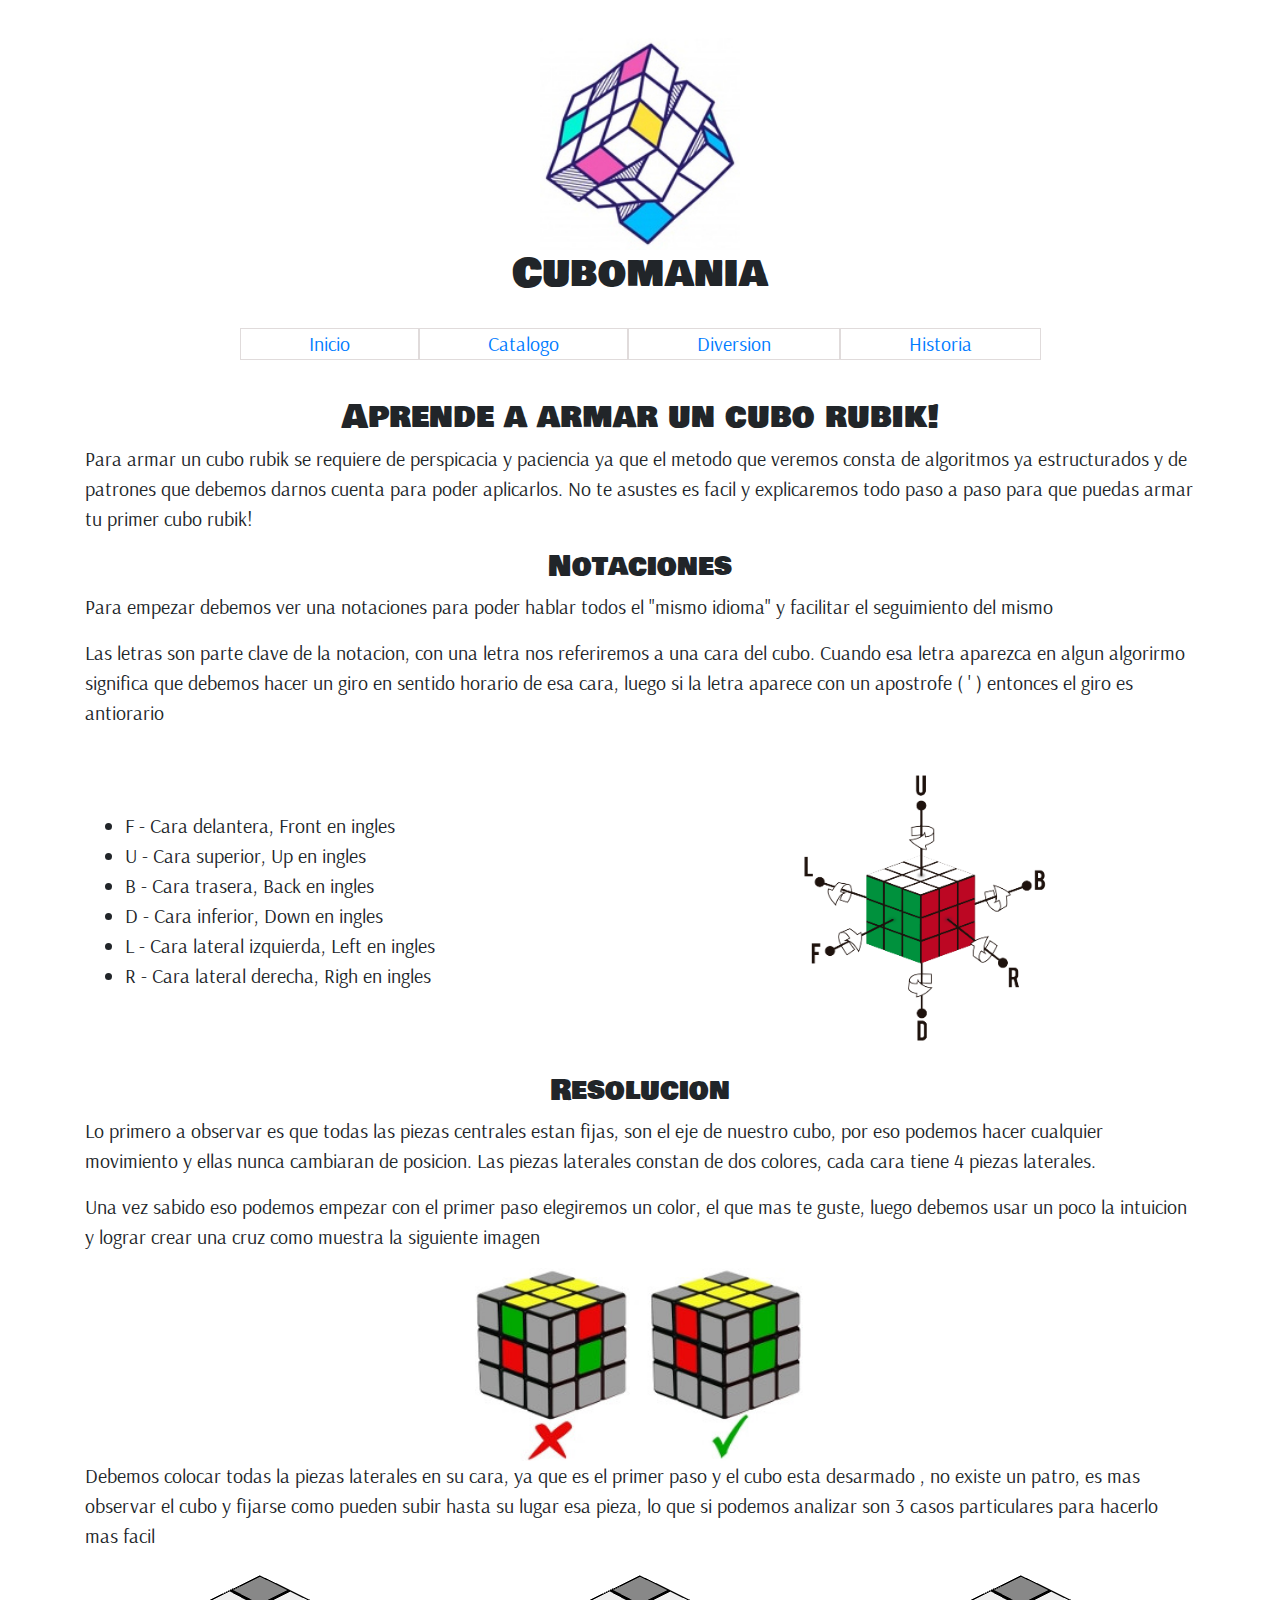
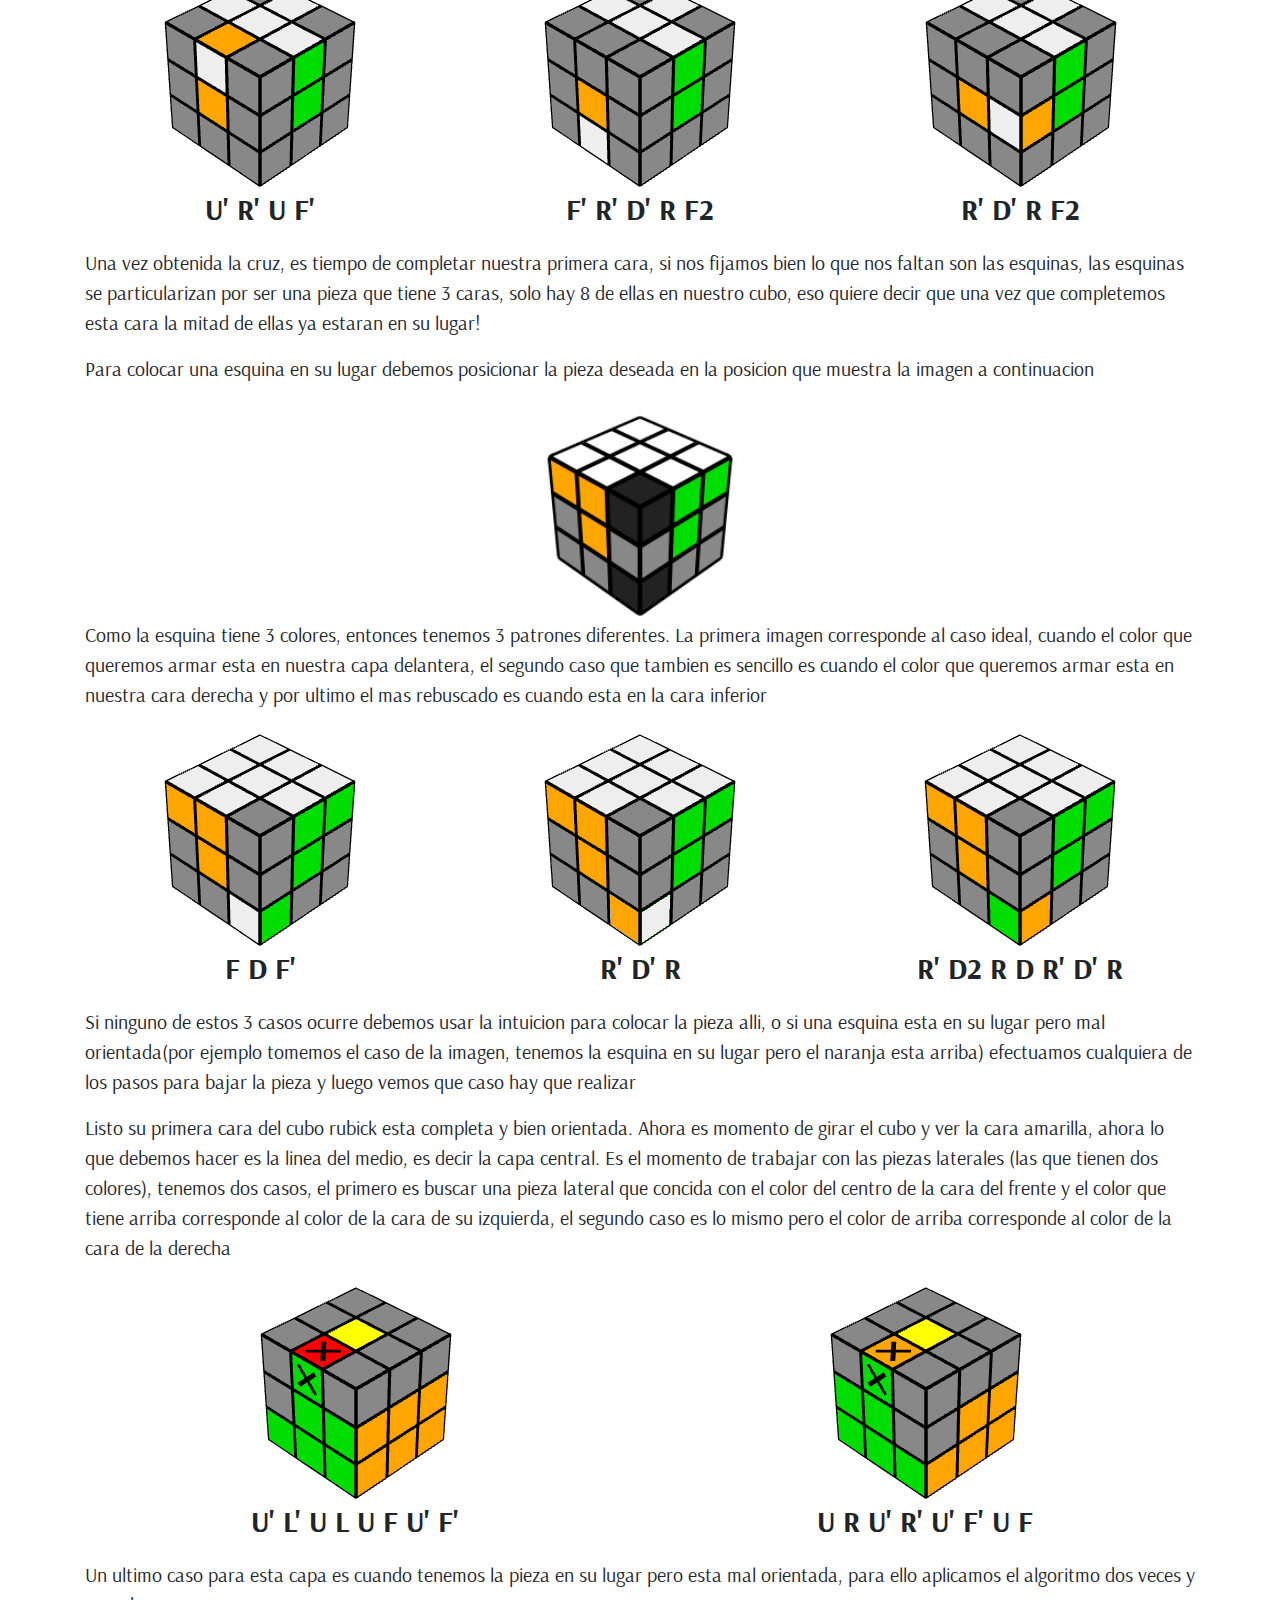
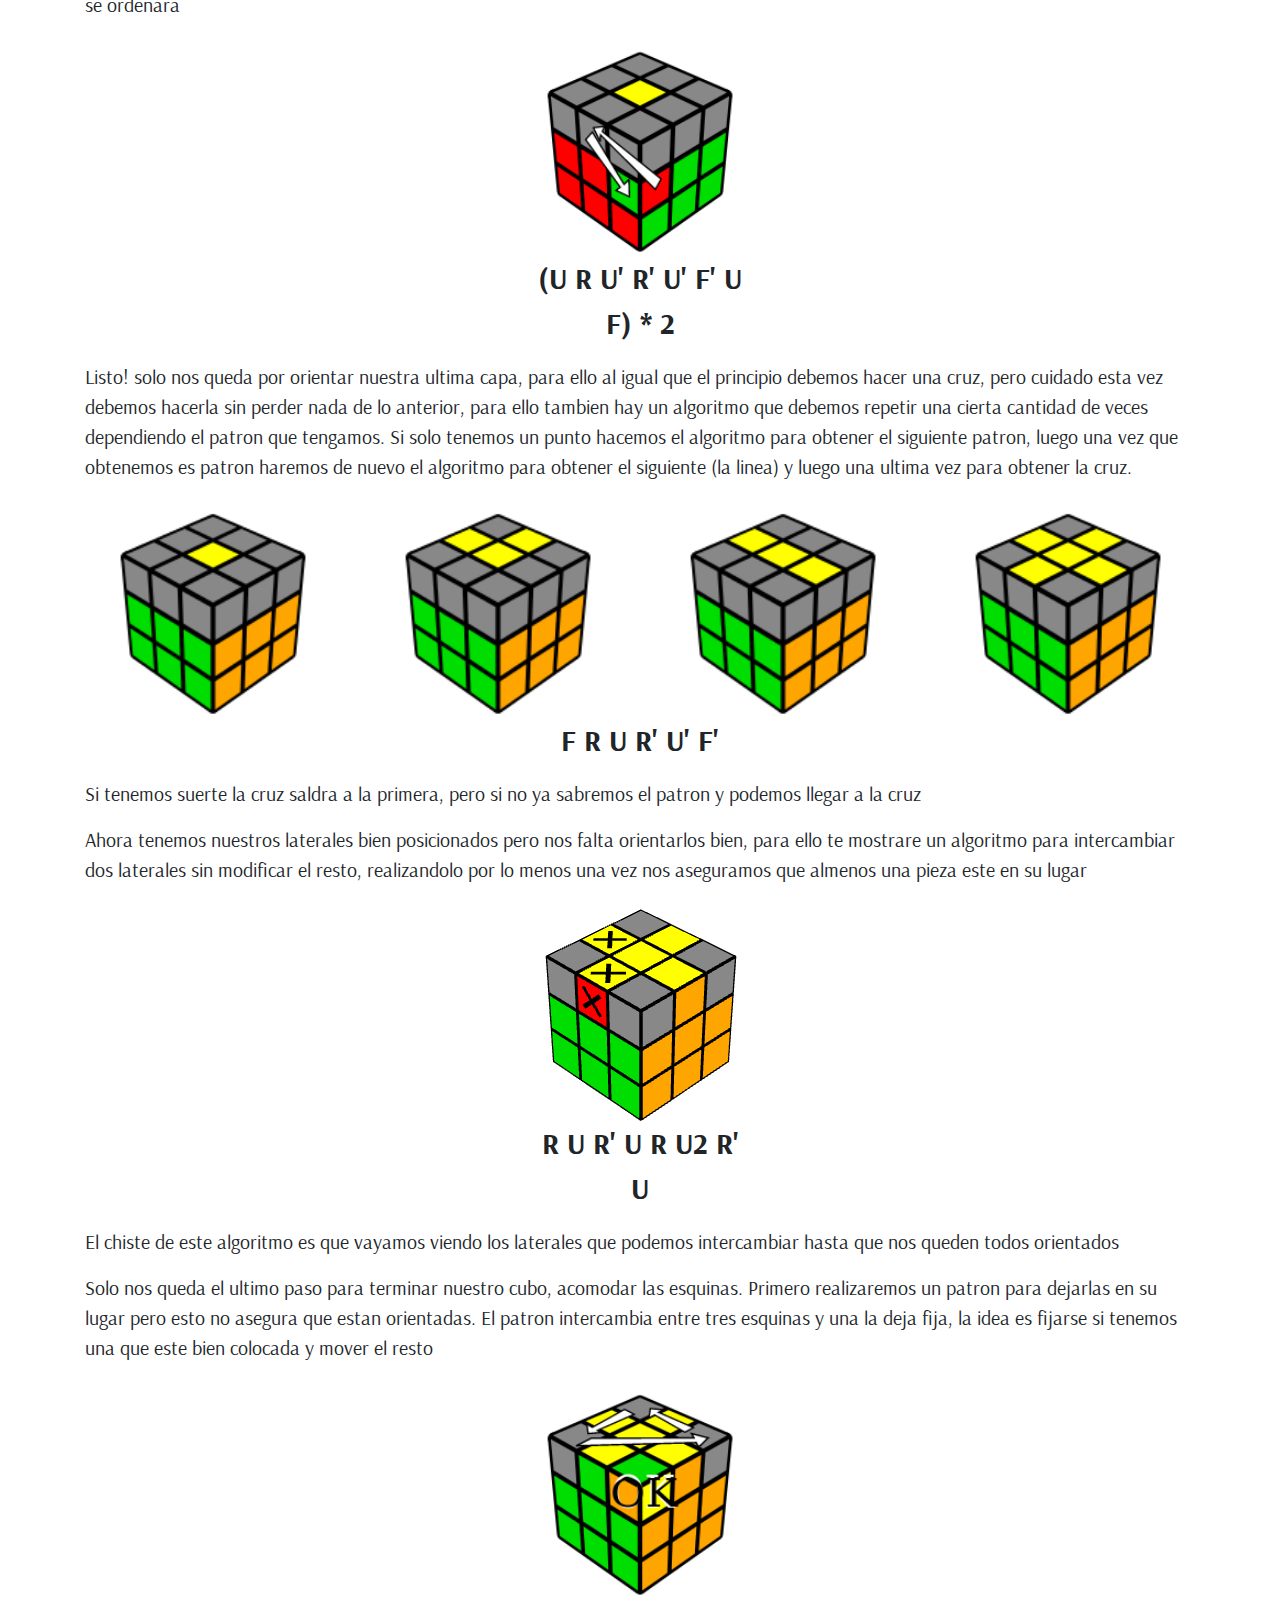
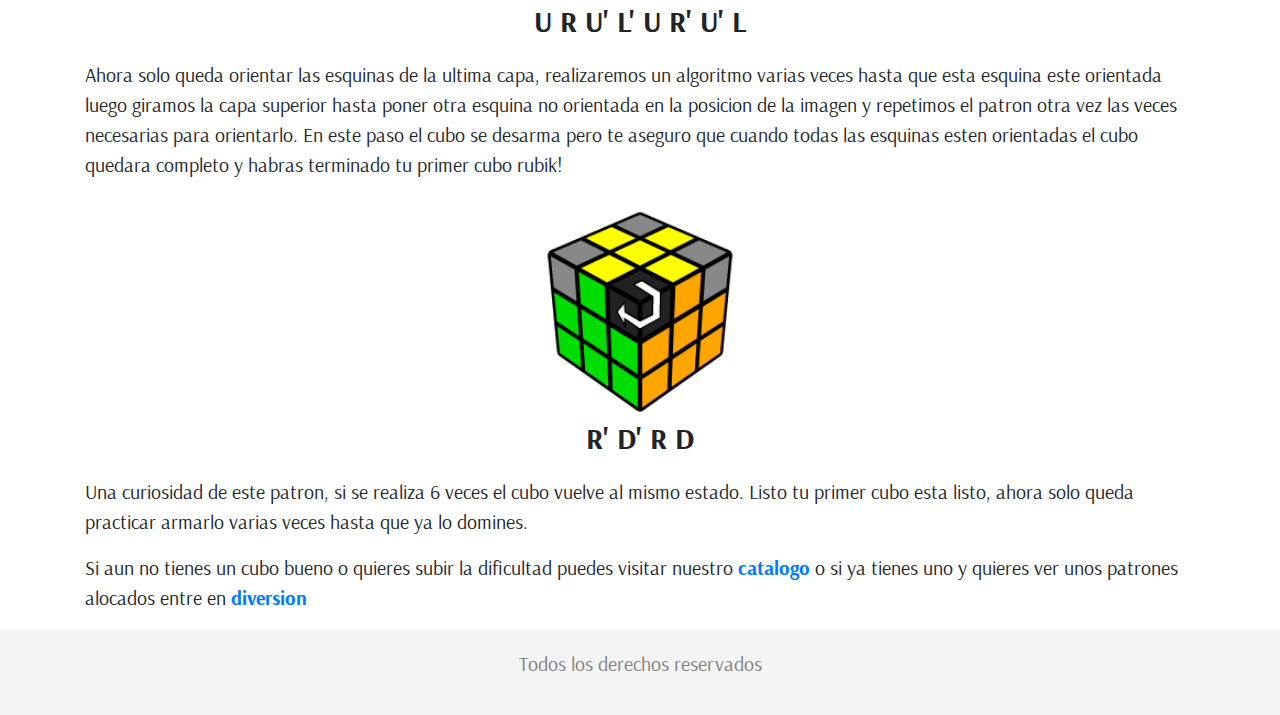
<file: index.html>
<!DOCTYPE html>
<html lang="en">

<head>
    <meta charset="UTF-8" />
    <meta name="viewport" content="width=device-width, initial-scale=1.0" />
    <title>Cubomania</title>

    <!-- Bootstrap -->
    <link rel="stylesheet" href="https://stackpath.bootstrapcdn.com/bootstrap/4.4.1/css/bootstrap.min.css"
        integrity="sha384-Vkoo8x4CGsO3+Hhxv8T/Q5PaXtkKtu6ug5TOeNV6gBiFeWPGFN9MuhOf23Q9Ifjh" crossorigin="anonymous" />
    <!-- Fin del Bootstrap -->

    <!-- Font -->
    <link href="https://fonts.googleapis.com/css2?family=Arsenal&family=Bowlby+One+SC&display=swap" rel="stylesheet">

    <link rel="stylesheet" href="css/style.css" />
</head>

<body>
    <!-- Header -->
    <header>
        <div class="container">
            <div class="centrar-navegacion">
                <!-- Barra de Navegacion -->
                <nav class="navbar navbar-expand-sm ">
                    <!-- Logo -->
                    <div class="logo">
                        <img src="img/logo.jpg" alt="" />
                        <h1>Cubomania</h1>
                    </div>
                    <!-- Fin del Logo -->
                    <!-- Boton de collapso -->
                    <button class="navbar-toggler" type="button" data-toggle="collapse"
                        data-target="#collapsibleNavbar">
                        <span class="navbar-toggler-icon">
                            <img src="img/30-302546_grey-menu-icon-menu-toggle-icon-png-transparent.png" alt="">
                        </span>
                    </button>
                    <!-- Enlaces -->
                    <div class="collapse navbar-collapse " id="collapsibleNavbar">
                        <div class="navbar-nav navegacion">
                            <div class="nav-item">
                                <a href="index.html" class=" nav-link">Inicio</a>
                            </div>
                            <div class="nav-item">
                                <a href="catalogo.html" class="nav-link">Catalogo</a>
                            </div>
                            <div class="nav-item">
                                <a href="diversion.html" class="nav-link">Diversion</a>
                            </div>
                            <div class="nav-item">
                                <a href="historia.html" class="nav-link">Historia</a>
                            </div>

                        </div>
                </nav>
                <!-- Fin de barra de navegacion -->
            </div>
        </div>
    </header>
    <!-- Fin del Header -->
    <!-- Seccion principal -->
    <section>
        <div class="container">
            <h2 class="centrar-texto">Aprende a armar un cubo rubik!</h2>
            <p>Para armar un cubo rubik se requiere de perspicacia y paciencia ya que el metodo que veremos consta
                de algoritmos ya estructurados y de patrones que debemos darnos cuenta para poder aplicarlos. No te
                asustes es facil y explicaremos todo paso a paso para que puedas armar tu primer cubo rubik!</p>
            <h3 class="centrar-texto">Notaciones</h3>
            <p>Para empezar debemos ver una notaciones para poder hablar todos el "mismo idioma" y facilitar el
                seguimiento del mismo</p>
            <p>Las letras son parte clave de la notacion, con una letra nos referiremos a una cara del cubo. Cuando esa
                letra aparezca en algun algorirmo significa que debemos hacer un giro en sentido horario de esa cara,
                luego si la letra aparece con un apostrofe ( ' ) entonces el giro es antiorario</p>
            <div class="row">
                <div class="col-md centrarv">
                    <ul>
                        <li>F - Cara delantera, Front en ingles</li>
                        <li>U - Cara superior, Up en ingles</li>
                        <li>B - Cara trasera, Back en ingles</li>
                        <li>D - Cara inferior, Down en ingles</li>
                        <li>L - Cara lateral izquierda, Left en ingles</li>
                        <li>R - Cara lateral derecha, Righ en ingles</li>
                    </ul>
                </div>
                <div class="col-md flex centrarh">
                    <img src="img/notaciones.png" alt="notaciones_del_cubo">
                </div>
            </div>

            <h3 class="centrar-texto">Resolucion</h3>
            <p>Lo primero a observar es que todas las piezas centrales estan fijas, son el eje de nuestro cubo, por eso
                podemos hacer cualquier movimiento y ellas nunca cambiaran de posicion. Las piezas laterales constan de
                dos colores, cada cara tiene 4 piezas laterales.</p>
            <p>Una vez sabido eso podemos empezar con el primer paso elegiremos un color, el que mas te guste, luego
                debemos usar un poco la intuicion y lograr crear una cruz como muestra la siguiente imagen</p>
            <div class="flex centrarh">
                <img src="img/cruz-cubo.jpg" alt="cruz-cubo">
            </div>
            <p>Debemos colocar todas la piezas laterales en su cara, ya que es el primer paso y el cubo esta desarmado ,
                no existe un patro, es mas observar el cubo y fijarse como pueden subir hasta su lugar esa pieza, lo que
                si podemos analizar son 3 casos particulares para hacerlo mas facil</p>
            <div class="row">
                <div class="col-md-4">
                    <div class="contenedor-algoritmos mx-auto d-bloc">
                        <img src="img/caso_cruz_1.png" alt="">
                        <p>u' r' u f'</p>
                    </div>
                </div>
                <div class="col-md-4">
                    <div class="contenedor-algoritmos mx-auto d-bloc">
                        <img src="img/caso_cruz_2.png" alt="">
                        <p>F' R' D' R F2</p>
                    </div>
                </div>
                <div class="col-md-4">
                    <div class="contenedor-algoritmos mx-auto d-bloc">
                        <img src="img/caso_cruz_3.png" alt="">
                        <p>R' D' R F2</p>
                    </div>
                </div>
            </div>
            <p>Una vez obtenida la cruz, es tiempo de completar nuestra primera cara, si nos fijamos bien lo que nos
                faltan son las esquinas, las esquinas se particularizan por ser una pieza que tiene 3 caras, solo hay 8
                de ellas en nuestro cubo, eso quiere decir que una vez que completemos esta cara la mitad de ellas ya
                estaran en su lugar!</p>
            <p>Para colocar una esquina en su lugar debemos posicionar la pieza deseada en la posicion que muestra la
                imagen a continuacion </p>
            <div class="contenedor-algoritmos mx-auto d-bloc">
                <img src="img/esquina_demostracion.png" alt="cubo posicion de esquina">
            </div>
            <p>Como la esquina tiene 3 colores, entonces tenemos 3 patrones diferentes. La primera imagen corresponde al
                caso ideal, cuando el color que queremos armar esta en nuestra capa delantera, el segundo caso que
                tambien es sencillo es cuando el color que queremos armar esta en nuestra cara derecha y por ultimo el
                mas rebuscado es cuando esta en la cara inferior</p>
            <div class="row">
                <div class="col-md-4">
                    <div class="contenedor-algoritmos mx-auto d-bloc">
                        <img src="img/esquina_c1.png" alt="">
                        <p>f d f'</p>
                    </div>
                </div>
                <div class="col-md-4">
                    <div class="contenedor-algoritmos mx-auto d-bloc">
                        <img src="img/esquina_c2.png" alt="">
                        <p>r' d' r</p>
                    </div>
                </div>
                <div class="col-md-4">
                    <div class="contenedor-algoritmos mx-auto d-bloc">
                        <img src="img/esquina_c3.png" alt="">
                        <p>R' d2 r d r' d' r</p>
                    </div>
                </div>
            </div>
            <p>Si ninguno de estos 3 casos ocurre debemos usar la intuicion para colocar la pieza alli, o si una esquina
                esta en su lugar pero mal orientada(por ejemplo tomemos el caso de la imagen, tenemos la esquina en su
                lugar pero el naranja esta arriba) efectuamos cualquiera de los pasos para bajar la pieza y luego vemos
                que caso hay que realizar</p>
            <p>Listo su primera cara del cubo rubick esta completa y bien orientada. Ahora es momento de girar el cubo y
                ver la cara amarilla, ahora lo que debemos hacer es la linea del medio, es decir la capa central. Es el
                momento de trabajar con las piezas laterales (las que tienen dos colores), tenemos dos casos, el primero
                es buscar una pieza lateral que concida con el color del centro de la cara del frente y el color que
                tiene arriba corresponde al color de la cara de su izquierda, el segundo caso es lo mismo pero el color
                de arriba corresponde al color de la cara de la derecha </p>
            <div class="row">
                <div class="col-md-6">
                    <div class="contenedor-algoritmos mx-auto d-bloc">
                        <img src="img/capa_central_1.png" alt="">
                        <p> U' L' U L U F U' F'</p>
                    </div>
                </div>
                <div class="col-md-6">
                    <div class="contenedor-algoritmos mx-auto d-bloc">
                        <img src="img/capa_central_2.png" alt="">
                        <p>U R U' R' U' F' U F</p>
                    </div>
                </div>
            </div>
            <p>Un ultimo caso para esta capa es cuando tenemos la pieza en su lugar pero esta mal orientada, para ello
                aplicamos el algoritmo dos veces y se ordenara</p>
            <div class="contenedor-algoritmos mx-auto d-bloc">
                <img src="img/capa_central_3.png" alt="">
                <p>(U R U' R' U' F' U F) * 2</p>
            </div>
            <p>Listo! solo nos queda por orientar nuestra ultima capa, para ello al igual que el principio debemos hacer
                una cruz, pero cuidado esta vez debemos hacerla sin perder nada de lo anterior, para ello tambien hay un
                algoritmo que debemos repetir una cierta cantidad de veces dependiendo el patron que tengamos. Si solo
                tenemos un punto hacemos el algoritmo para obtener el siguiente patron, luego una vez que obtenemos es
                patron haremos de nuevo el algoritmo para obtener el siguiente (la linea) y luego una ultima vez para
                obtener la cruz.</p>
            <div class="row">
                <div class="col-lg">

                    <div class="row">
                        <div class="col-md">
                            <div class="contenedor-algoritmos mx-auto d-bloc">
                                <img src="img/cruz_sup_1.png" alt="">
                            </div>
                        </div>
                        <div class="col-md">
                            <div class="contenedor-algoritmos mx-auto d-bloc">
                                <img src="img/cruz_sup_2.png" alt="">
                            </div>
                        </div>
                    </div>
                </div>
                <div class="col-lg">
                    <div class="row">
                        <div class="col-md">
                            <div class="contenedor-algoritmos mx-auto d-bloc">
                                <img src="img/cruz_sup_3.png" alt="">
                            </div>
                        </div>
                        <div class="col-md">
                            <div class="contenedor-algoritmos mx-auto d-bloc">
                                <img src="img/cruz_sup_4.png" alt="">
                            </div>
                        </div>
                    </div>
                </div>
            </div>
            <div class="contenedor-algoritmos mx-auto d-bloc">
                <p>F R U R' U' F'</p>
            </div>
            <p>Si tenemos suerte la cruz saldra a la primera, pero si no ya sabremos el patron y podemos llegar a la
                cruz</p>
            <p>Ahora tenemos nuestros laterales bien posicionados pero nos falta orientarlos bien, para ello te mostrare
                un algoritmo para intercambiar dos laterales sin modificar el resto, realizandolo por lo menos una vez
                nos aseguramos que almenos una pieza este en su lugar</p>
            <div class="contenedor-algoritmos mx-auto d-bloc">
                <img src="img/capa_superior_lateral.png" alt="">
                <p>R U R' U R U2 R' U</p>
            </div>
            <p>El chiste de este algoritmo es que vayamos viendo los laterales que podemos intercambiar hasta que nos
                queden todos orientados</p>
            <p>Solo nos queda el ultimo paso para terminar nuestro cubo, acomodar las esquinas. Primero realizaremos un
                patron para dejarlas en su lugar pero esto no asegura que estan orientadas. El patron intercambia entre
                tres esquinas y una la deja fija, la idea es fijarse si tenemos una que este bien colocada y mover el
                resto</p>
            <div class="contenedor-algoritmos mx-auto d-bloc">
                <img src="img/ultimas_esquinas_p.png" alt="">
                <p>U R U' L' U R' U' L</p>
            </div>
            <p>Ahora solo queda orientar las esquinas de la ultima capa, realizaremos un algoritmo varias veces hasta
                que esta esquina este orientada luego giramos la capa superior hasta poner otra esquina no orientada en
                la posicion de la imagen y repetimos el patron otra vez las veces necesarias para orientarlo. En este
                paso el cubo se desarma pero te aseguro que cuando todas las esquinas esten orientadas el cubo quedara
                completo y habras terminado tu primer cubo rubik!</p>

            <div class="contenedor-algoritmos mx-auto d-bloc">
                <img src="img/orientacion_esquinas_sup.png" alt="">
                <p>R' D' R D</p>
            </div>

            <p>Una curiosidad de este patron, si se realiza 6 veces el cubo vuelve al mismo estado. Listo tu primer cubo
                esta listo, ahora solo queda practicar armarlo varias veces hasta que ya lo domines.</p>
            <p>Si aun no tienes un cubo bueno o quieres subir la dificultad puedes visitar nuestro <strong><a
                        href="catalogo.html">catalogo</a></strong>
                o si ya tienes uno y quieres ver unos patrones alocados entre en <strong><a
                        href="diversion.html">diversion</a></strong></p>
        </div>
    </section>
    <!-- Fin de Seccion principal -->

    <!-- footer -->
    <footer class="footer-site">

        <div class="container">
            <p class="centrar-texto">Todos los derechos reservados</p>
        </div>
    </footer>
    <!-- fin del footer -->

    <!-- Bootstrap Scripts -->
    <script src="https://code.jquery.com/jquery-3.4.1.slim.min.js"
        integrity="sha384-J6qa4849blE2+poT4WnyKhv5vZF5SrPo0iEjwBvKU7imGFAV0wwj1yYfoRSJoZ+n"
        crossorigin="anonymous"></script>
    <script src="https://cdn.jsdelivr.net/npm/popper.js@1.16.0/dist/umd/popper.min.js"
        integrity="sha384-Q6E9RHvbIyZFJoft+2mJbHaEWldlvI9IOYy5n3zV9zzTtmI3UksdQRVvoxMfooAo"
        crossorigin="anonymous"></script>
    <script src="https://stackpath.bootstrapcdn.com/bootstrap/4.4.1/js/bootstrap.min.js"
        integrity="sha384-wfSDF2E50Y2D1uUdj0O3uMBJnjuUD4Ih7YwaYd1iqfktj0Uod8GCExl3Og8ifwB6"
        crossorigin="anonymous"></script>

    <!-- Fin bootstrap script -->
</body>

</html>
</file>
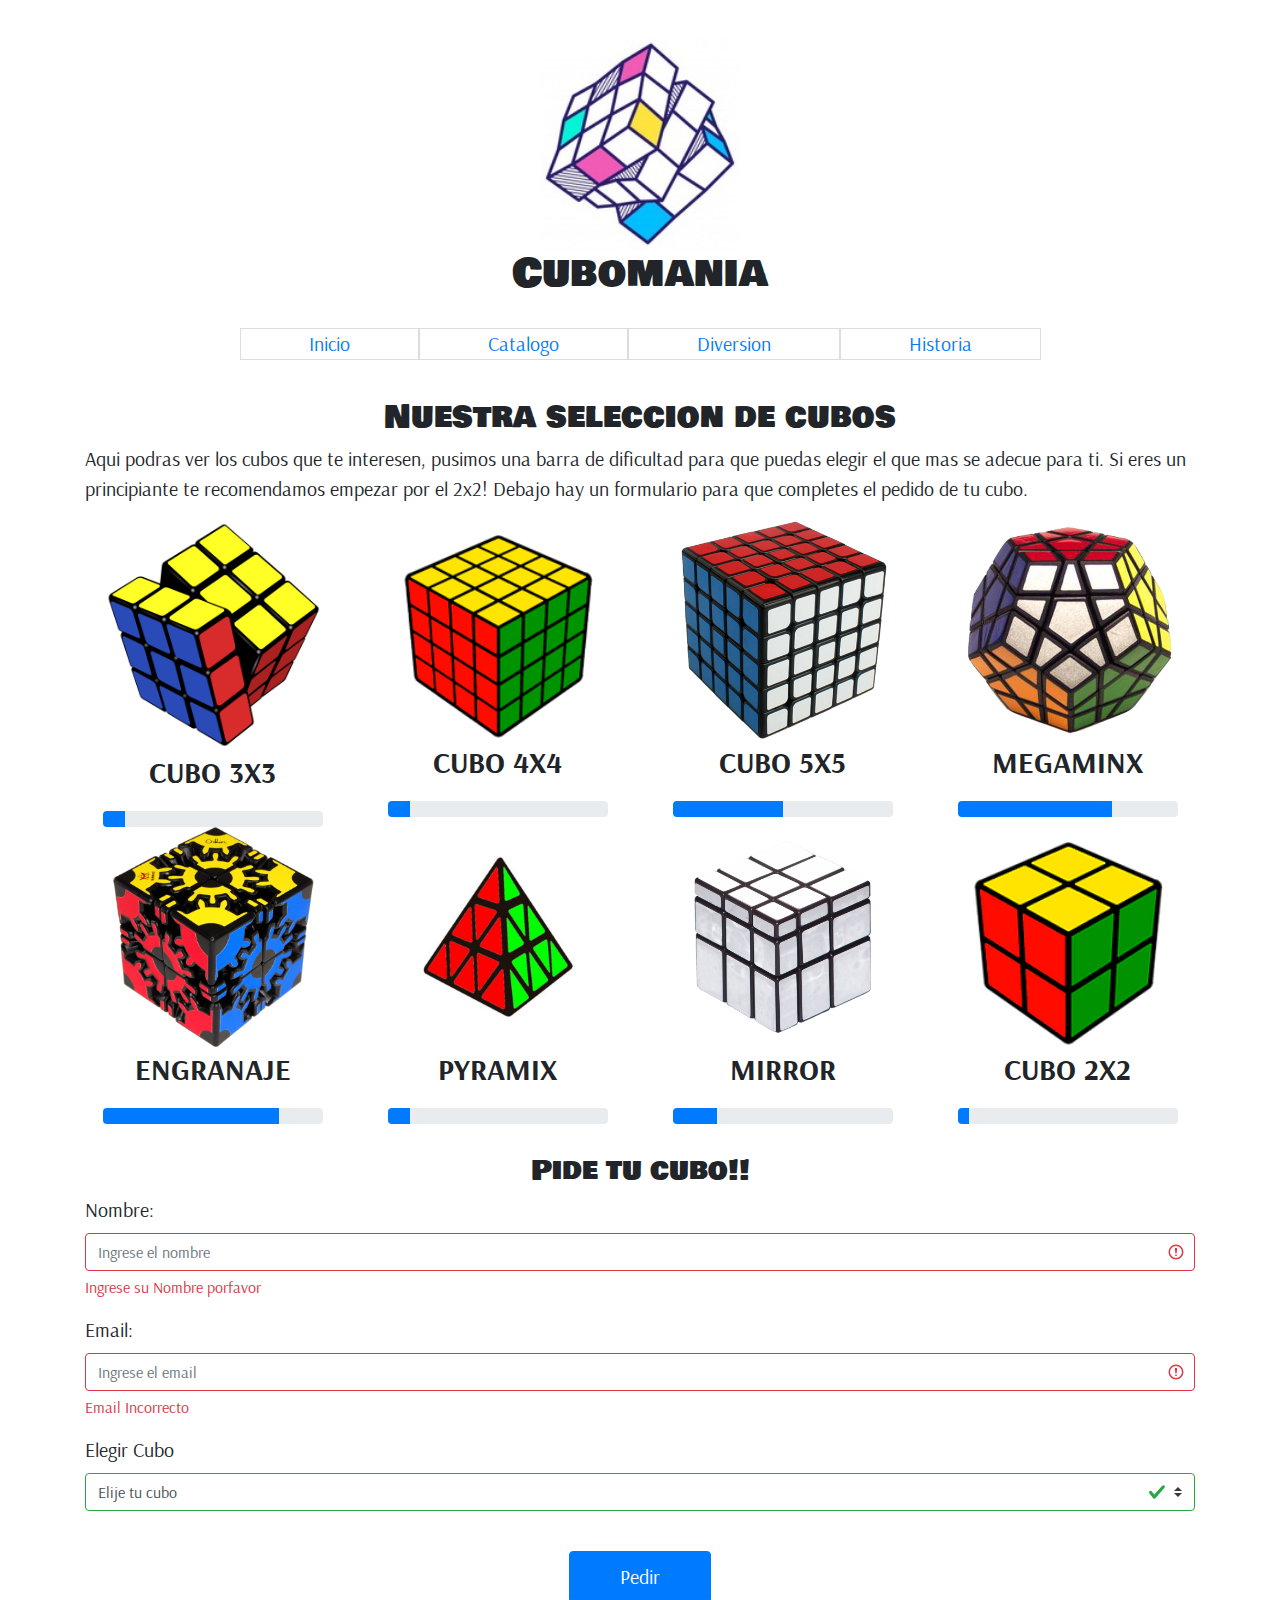
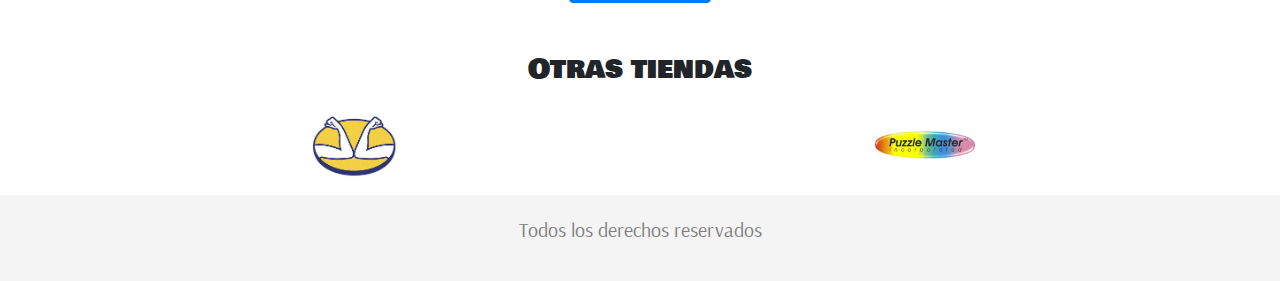
<file: catalogo.html>
<!DOCTYPE html>
<html lang="en">

<head>
    <meta charset="UTF-8">
    <meta name="viewport" content="width=device-width, initial-scale=1.0">
    <title>Cubomania - Catalogo</title>

    <!-- Bootstrap -->
    <link rel="stylesheet" href="https://stackpath.bootstrapcdn.com/bootstrap/4.4.1/css/bootstrap.min.css"
        integrity="sha384-Vkoo8x4CGsO3+Hhxv8T/Q5PaXtkKtu6ug5TOeNV6gBiFeWPGFN9MuhOf23Q9Ifjh" crossorigin="anonymous" />
    <!-- Fin del Bootstrap -->

    <!-- Font -->
    <link href="https://fonts.googleapis.com/css2?family=Arsenal&family=Bowlby+One+SC&display=swap" rel="stylesheet">


    <link rel="stylesheet" href="css/style.css" />
</head>

<body>
    <!-- Header -->
    <header>
        <div class="container">
            <div class="centrar-navegacion">
                <!-- Barra de Navegacion -->
                <nav class="navbar navbar-expand-sm ">
                    <!-- Logo -->
                    <div class="logo">
                        <img src="img/logo.jpg" alt="" />
                        <h1>Cubomania</h1>
                    </div>
                    <!-- Fin del Logo -->
                    <!-- Boton de collapso -->
                    <button class="navbar-toggler" type="button" data-toggle="collapse"
                        data-target="#collapsibleNavbar">
                        <span class="navbar-toggler-icon">
                            <img src="img/30-302546_grey-menu-icon-menu-toggle-icon-png-transparent.png" alt="">
                        </span>
                    </button>
                    <!-- Enlaces -->
                    <div class="collapse navbar-collapse " id="collapsibleNavbar">
                        <div class="navbar-nav navegacion">
                            <div class="nav-item">
                                <a href="index.html" class="nav-link">Inicio</a>
                            </div>
                            <div class="nav-item">
                                <a href="catalogo.html" class="nav-link">Catalogo</a>
                            </div>
                            <div class="nav-item">
                                <a href="diversion.html" class="nav-link">Diversion</a>
                            </div>
                            <div class="nav-item">
                                <a href="historia.html" class="nav-link">Historia</a>
                            </div>
                           
                        </div>
                </nav>
                <!-- Fin de barra de navegacion -->
            </div>
        </div>
    </header>
    <!-- Fin del Header -->
    <div class="container">
        <section>

            <h2 class="centrar-texto">Nuestra seleccion de cubos</h2>

            <p>Aqui podras ver los cubos que te interesen, pusimos una barra de dificultad para que puedas elegir el que
                mas se adecue para ti. Si eres un principiante te recomendamos empezar por el 2x2! Debajo hay un
                formulario para que completes el pedido de tu cubo.</p>
            <div class="row">
                <div class="col-lg">
                    <div class="row">
                        <div class="col-md">
                            <div class="contenedor-algoritmos mx-auto d-bloc">
                                <img src="img/cubo3x3.png" alt="Cubo 3x3">
                                <p>Cubo 3x3</p>
                                <div class="progress">
                                    <div class="progress-bar" style="width:10%"></div>
                                </div>
                            </div>
                        </div>
                        <div class="col-md">
                            <div class="contenedor-algoritmos mx-auto d-bloc">
                                <img src="img/cubo4x4.webp" alt="">
                                <p>Cubo 4x4</p>
                                <div class="progress">
                                    <div class="progress-bar" style="width:10%"></div>
                                </div>
                            </div>
                        </div>
                    </div>
                </div>
                <div class="col-lg">
                    <div class="row">
                        <div class="col-md">
                            <div class="contenedor-algoritmos mx-auto d-bloc">
                                <img src="img/cubo5x5.png" alt="">
                                <p>Cubo 5x5</p>
                                <div class="progress">
                                    <div class="progress-bar" style="width:50%"></div>
                                </div>
                            </div>
                        </div>
                        <div class="col-md">
                            <div class="contenedor-algoritmos mx-auto d-bloc">
                                <img src="img/megaminx.webp" alt="">
                                <p>Megaminx</p>
                                <div class="progress">
                                    <div class="progress-bar" style="width:70%"></div>
                                </div>
                            </div>
                        </div>
                    </div>
                </div>
            </div>
            <div class="row">
                <div class="col-lg">
                    <div class="row">
                        <div class="col-md">
                            <div class="contenedor-algoritmos mx-auto d-bloc">
                                <img src="img/3x3_engranaje.png" alt="">
                                <p>Engranaje</p>
                                <div class="progress">
                                    <div class="progress-bar" style="width:80%"></div>
                                </div>
                            </div>
                        </div>
                        <div class="col-md">
                            <div class="contenedor-algoritmos mx-auto d-bloc">
                                <img src="img/pyramix.jpg" alt="">
                                <p>Pyramix</p>
                                <div class="progress">
                                    <div class="progress-bar" style="width:10%"></div>
                                </div>
                            </div>
                        </div>
                    </div>
                </div>
                <div class="col-lg">
                    <div class="row">
                        <div class="col-md">
                            <div class="contenedor-algoritmos mx-auto d-bloc">
                                <img src="img/mirror_cube.png" alt="">
                                <p>Mirror</p>
                                <div class="progress">
                                    <div class="progress-bar" style="width:20%"></div>
                                </div>
                            </div>
                        </div>
                        <div class="col-md">
                            <div class="contenedor-algoritmos mx-auto d-bloc">
                                <img src="img/cubo2x2.webp" alt="">
                                <p>Cubo 2x2</p>
                                <div class="progress">
                                    <div class="progress-bar" style="width:5%"></div>
                                </div>
                            </div>
                        </div>
                    </div>
                </div>
            </div>
        </section>
        <section>
            <h3 class="centrar-texto margen_titulo">Pide tu cubo!!</h3>
            <!-- Formulario -->
            <form action="#" class="was-validated">
                <div class="form-group">
                    <label for="nombre">Nombre:</label>
                    <input type="text" class="form-control" id="nombre" placeholder="Ingrese el nombre" name="uname"
                        required>
                    <div class="invalid-feedback">Ingrese su Nombre porfavor</div>
                </div>
                <div class="form-group">
                    <label for="email">Email:</label>
                    <input type="email" class="form-control" id="email" placeholder="Ingrese el email" name="pswd"
                        required>
                    <div class="invalid-feedback">Email Incorrecto</div>
                </div>
                <div class="form-group">
                    <label for="select">Elegir Cubo</label>
                    <select class="browser-default custom-select mb-4" id="select">
                        <option value="" disabled="" selected="">Elije tu cubo</option>
                        <option value="1">Cubo 3x3</option>
                        <option value="2">Cubo 4x4</option>
                        <option value="3">Cubo 5x5</option>
                        <option value="4">Megaminx</option>
                        <option value="5">Cubo 3x3 Engranaje</option>
                        <option value="6">Pyramix</option>
                        <option value="7">Mirror</option>
                        <option value="8">Cubo 2x2</option>
                    </select>
                </div>
                <div class="flex centrarh">
                    <button type="submit" class="btn btn-primary">Pedir</button>
                </div>

            </form>
        </section>

        <aside>
            <h3 class="centrar-texto">Otras tiendas</h3>
            <div class="row">
                <div class="col-md">
                    <div class="flex centrarh">
                        <a href="https://listado.mercadolibre.com.ar/cubo-magico#D[A:cubo%20magico]"
                            class="cubo-imagen">
                            <img src="img/ml.jpeg" alt="mercadolibre">

                        </a>
                    </div>
                </div>
                <div class="col-md">
                    <div class="flex centrarh">
                        <a href="https://www.puzzlemaster.ca/?a=644832" class="cubo-imagen">
                            <img src="img/pm.jpeg" alt="Puzzle Master">

                        </a>
                    </div>
                </div>
            </div>


        </aside>
    </div>
    </div>


    <!-- footer -->
    <footer class="footer-site">

        <div class="container">
            <p class="centrar-texto">Todos los derechos reservados</p>
        </div>
    </footer>
    <!-- fin del footer -->

    <!-- Bootstrap Scripts -->
    <script src="https://code.jquery.com/jquery-3.4.1.slim.min.js"
        integrity="sha384-J6qa4849blE2+poT4WnyKhv5vZF5SrPo0iEjwBvKU7imGFAV0wwj1yYfoRSJoZ+n"
        crossorigin="anonymous"></script>
    <script src="https://cdn.jsdelivr.net/npm/popper.js@1.16.0/dist/umd/popper.min.js"
        integrity="sha384-Q6E9RHvbIyZFJoft+2mJbHaEWldlvI9IOYy5n3zV9zzTtmI3UksdQRVvoxMfooAo"
        crossorigin="anonymous"></script>
    <script src="https://stackpath.bootstrapcdn.com/bootstrap/4.4.1/js/bootstrap.min.js"
        integrity="sha384-wfSDF2E50Y2D1uUdj0O3uMBJnjuUD4Ih7YwaYd1iqfktj0Uod8GCExl3Og8ifwB6"
        crossorigin="anonymous"></script>

    <!-- Fin bootstrap script -->
</body>

</html>
</file>
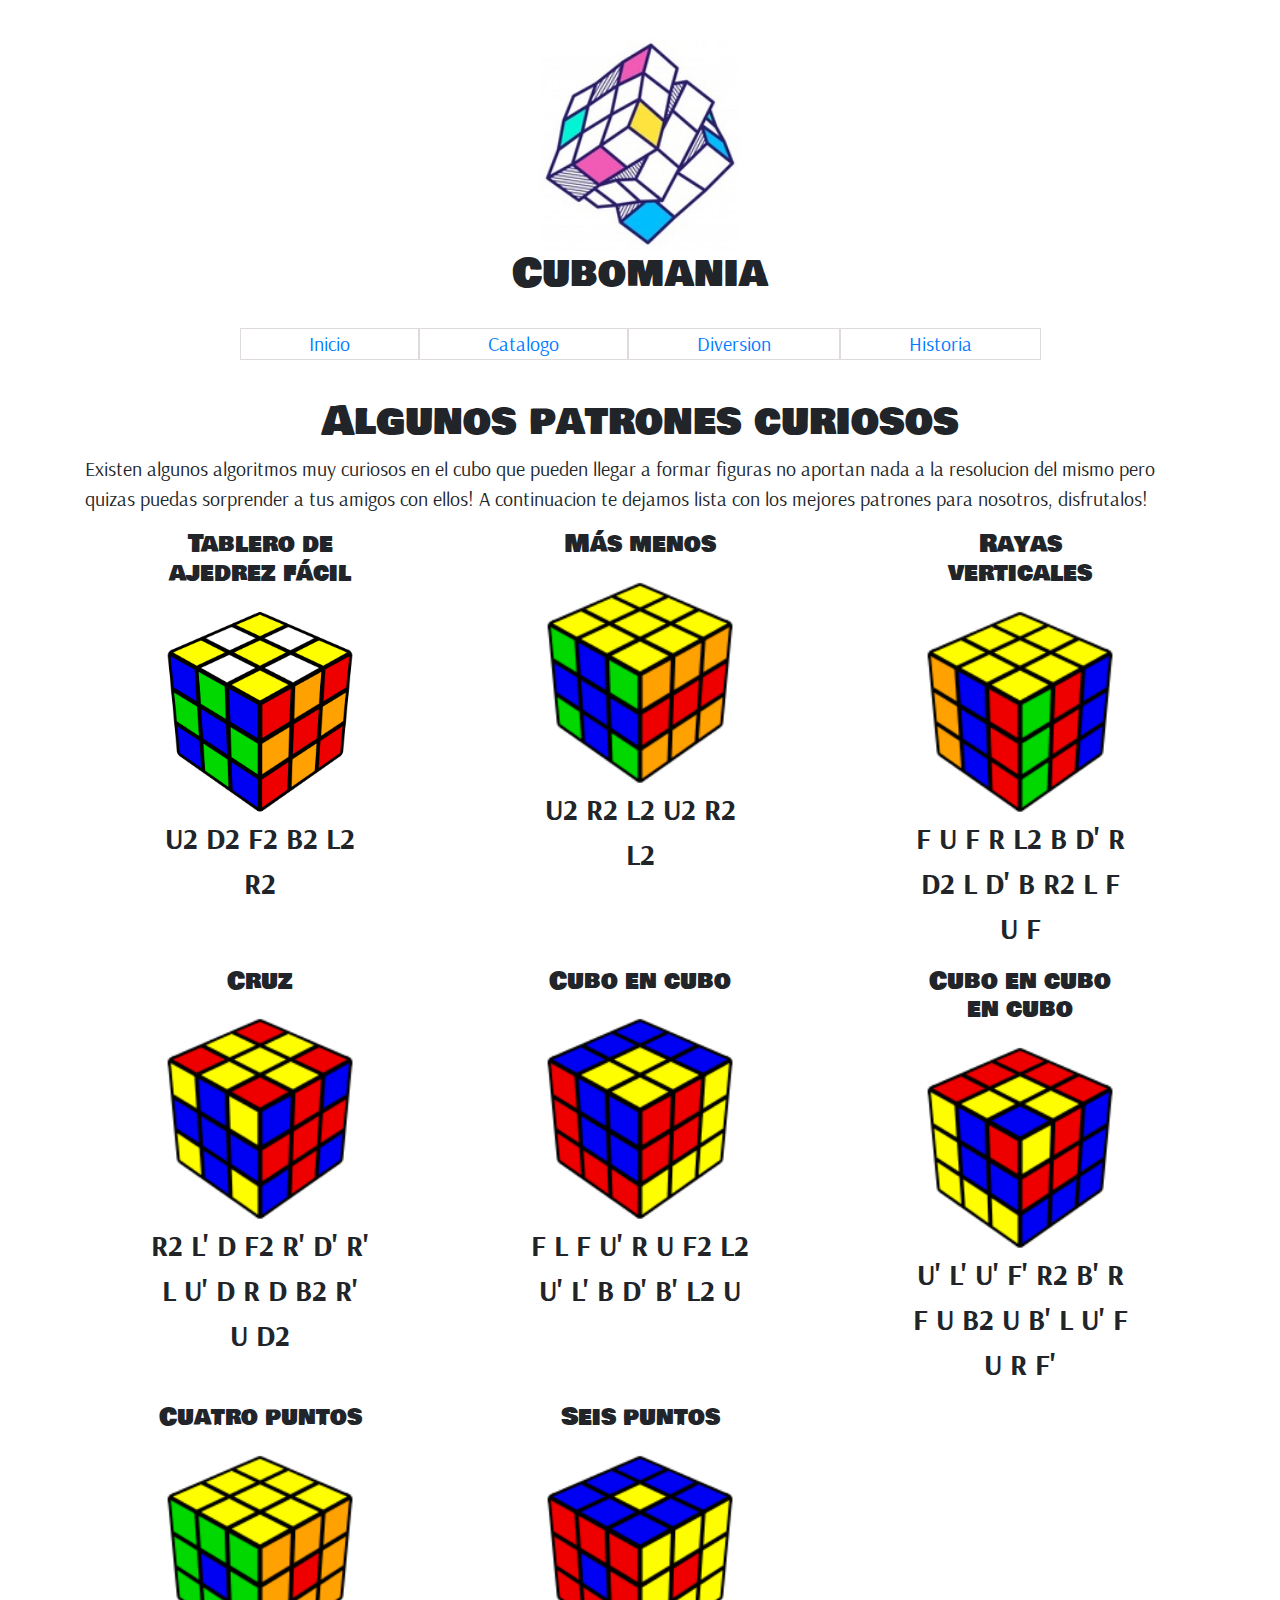
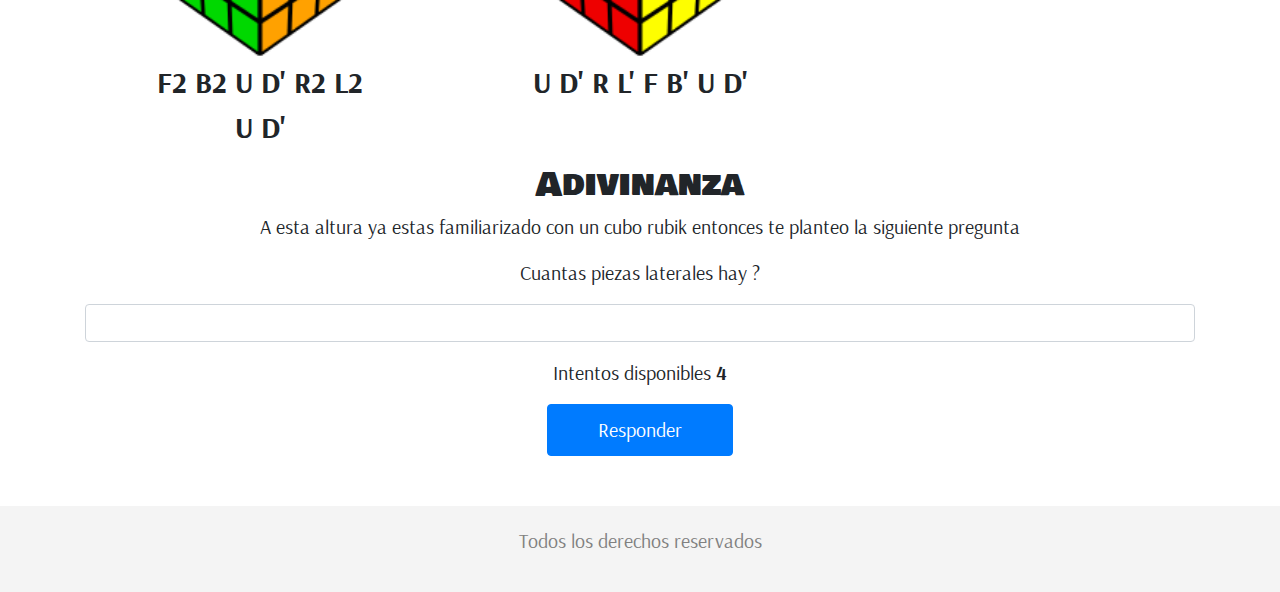
<file: diversion.html>
<!DOCTYPE html>
<html lang="en">

<head>
    <meta charset="UTF-8" />
    <meta name="viewport" content="width=device-width, initial-scale=1.0" />
    <title>Cubomania - Diversion</title>

    <!-- Bootstrap -->
    <link rel="stylesheet" href="https://stackpath.bootstrapcdn.com/bootstrap/4.4.1/css/bootstrap.min.css"
        integrity="sha384-Vkoo8x4CGsO3+Hhxv8T/Q5PaXtkKtu6ug5TOeNV6gBiFeWPGFN9MuhOf23Q9Ifjh" crossorigin="anonymous" />
    <!-- Fin del Bootstrap -->

    <!-- Font -->
    <link href="https://fonts.googleapis.com/css2?family=Arsenal&family=Bowlby+One+SC&display=swap" rel="stylesheet">


    <link rel="stylesheet" href="css/style.css" />
</head>

<body>
    <!-- Header -->
    <header>
        <div class="container">
            <div class="centrar-navegacion">
                <!-- Barra de Navegacion -->
                <nav class="navbar navbar-expand-sm ">
                    <!-- Logo -->
                    <div class="logo">
                        <img src="img/logo.jpg" alt="" />
                        <h1>Cubomania</h1>
                    </div>
                    <!-- Fin del Logo -->
                    <!-- Boton de collapso -->
                    <button class="navbar-toggler" type="button" data-toggle="collapse"
                        data-target="#collapsibleNavbar">
                        <span class="navbar-toggler-icon">
                            <img src="img/30-302546_grey-menu-icon-menu-toggle-icon-png-transparent.png" alt="">
                        </span>
                    </button>
                    <!-- Enlaces -->
                    <div class="collapse navbar-collapse " id="collapsibleNavbar">
                        <div class="navbar-nav navegacion">
                            <div class="nav-item">
                                <a href="index.html" class="nav-link">Inicio</a>
                            </div>
                            <div class="nav-item">
                                <a href="catalogo.html" class="nav-link">Catalogo</a>
                            </div>
                            <div class="nav-item">
                                <a href="diversion.html" class="nav-link">Diversion</a>
                            </div>
                            <div class="nav-item">
                                <a href="historia.html" class="nav-link">Historia</a>
                            </div>

                        </div>
                </nav>
                <!-- Fin de barra de navegacion -->
            </div>
        </div>
    </header>
    <!-- Fin del Header -->

    <div class="container">
        <h1 class="centrar-texto">Algunos patrones curiosos</h1>
        <section>
            <p>Existen algunos algoritmos muy curiosos en el cubo que pueden llegar a formar figuras no aportan nada a
                la resolucion del mismo pero quizas puedas sorprender a tus amigos con ellos! A continuacion te dejamos
                lista con los mejores patrones para nosotros, disfrutalos!</p>
            <div class="row">
                <div class="col-md-4">
                    <div class="contenedor-algoritmos mx-auto d-bloc">
                        <h4 class="centrar-texto">Tablero de ajedrez fácil</h4>
                        <img src="img/p1.png" alt="">
                        <p>U2 D2 F2 B2 L2 R2</p>
                    </div>
                </div>
                <div class="col-md-4">
                    <div class="contenedor-algoritmos mx-auto d-bloc">
                        <h4 class="centrar-texto">Más menos</h4>
                        <img src="img/p2.png" alt="">
                        <p>U2 R2 L2 U2 R2 L2</p>
                    </div>
                </div>
                <div class="col-md-4">
                    <div class="contenedor-algoritmos mx-auto d-bloc">
                        <h4 class="centrar-texto">Rayas verticales</h4>
                        <img src="img/p3.png" alt="">
                        <p>F U F R L2 B D' R D2 L D' B R2 L F U F</p>
                    </div>
                </div>
                <div class="col-md-4">
                    <div class="contenedor-algoritmos mx-auto d-bloc">
                        <h4 class="centrar-texto">Cruz</h4>
                        <img src="img/p4.png" alt="">
                        <p>R2 L' D F2 R' D' R' L U' D R D B2 R' U D2</p>
                    </div>
                </div>
                <div class="col-md-4">
                    <div class="contenedor-algoritmos mx-auto d-bloc">
                        <h4 class="centrar-texto"> Cubo en cubo</h4>
                        <img src="img/p5.png" alt="">
                        <p>F L F U' R U F2 L2 U' L' B D' B' L2 U</p>
                    </div>
                </div>
                <div class="col-md-4">
                    <div class="contenedor-algoritmos mx-auto d-bloc">
                        <h4 class="centrar-texto">Cubo en cubo en cubo</h4>
                        <img src="img/p6.png" alt="">
                        <p>U' L' U' F' R2 B' R F U B2 U B' L U' F U R F'</p>
                    </div>
                </div>
                <div class="col-md-4">
                    <div class="contenedor-algoritmos mx-auto d-bloc">
                        <h4 class="centrar-texto"> Cuatro puntos</h4>
                        <img src="img/p7.png" alt="">
                        <p>F2 B2 U D' R2 L2 U D'</p>
                    </div>
                </div>
                <div class="col-md-4">
                    <div class="contenedor-algoritmos mx-auto d-bloc">
                        <h4 class="centrar-texto">Seis puntos</h4>
                        <img src="img/p8.png" alt="">
                        <p>U D' R L' F B' U D'</p>
                    </div>
                </div>
            </div>
        </section>
    </div>

    <div class="container">
        <section>
            <h2 class="centrar-texto">Adivinanza</h1>
                <div class="adivinanza centrar-texto">
                    <p>A esta altura ya estas familiarizado con un cubo rubik entonces te planteo la siguiente pregunta
                    </p>
                    <p>Cuantas piezas laterales hay ?</p>
                    <div class="form-group">
                        <input id="respuesta" type="number" class="form-control" required>
                    </div>
                    <p>Intentos disponibles <strong id="inte">4</strong></p>
                    <input onclick="checkear();" type="submit" class="btn btn-primary" value="Responder">
                </div>
        </section>
    </div>
    <!-- footer -->
    <footer class="footer-site">

        <div class="container">
            <p class="centrar-texto">Todos los derechos reservados</p>
        </div>
    </footer>
    <!-- fin del footer -->

    <!-- Bootstrap Scripts -->
    <script src="https://code.jquery.com/jquery-3.4.1.slim.min.js"
        integrity="sha384-J6qa4849blE2+poT4WnyKhv5vZF5SrPo0iEjwBvKU7imGFAV0wwj1yYfoRSJoZ+n"
        crossorigin="anonymous"></script>
    <script src="https://cdn.jsdelivr.net/npm/popper.js@1.16.0/dist/umd/popper.min.js"
        integrity="sha384-Q6E9RHvbIyZFJoft+2mJbHaEWldlvI9IOYy5n3zV9zzTtmI3UksdQRVvoxMfooAo"
        crossorigin="anonymous"></script>
    <script src="https://stackpath.bootstrapcdn.com/bootstrap/4.4.1/js/bootstrap.min.js"
        integrity="sha384-wfSDF2E50Y2D1uUdj0O3uMBJnjuUD4Ih7YwaYd1iqfktj0Uod8GCExl3Og8ifwB6"
        crossorigin="anonymous"></script>

    <!-- Fin bootstrap script -->

    <script>
        var intentos = 4;
        var res_box = document.getElementById("respuesta");
        var inte = document.getElementById("inte");

        function checkear() {
            if (res_box.value == 12) {
                alert("FELECIDADES ACERTASTE");
                intentos = 4;
                inte.innerHTML = intentos;
                return;
            }
            else {
                intentos--;
                inte.innerHTML = intentos;
                if (intentos == 0) {
                    alert("Lo siento, perdiste :C");
                    intentos = 4;
                    inte.innerHTML = intentos;
                    return
                }

            }
        }
    </script>
</body>

</html>
</file>
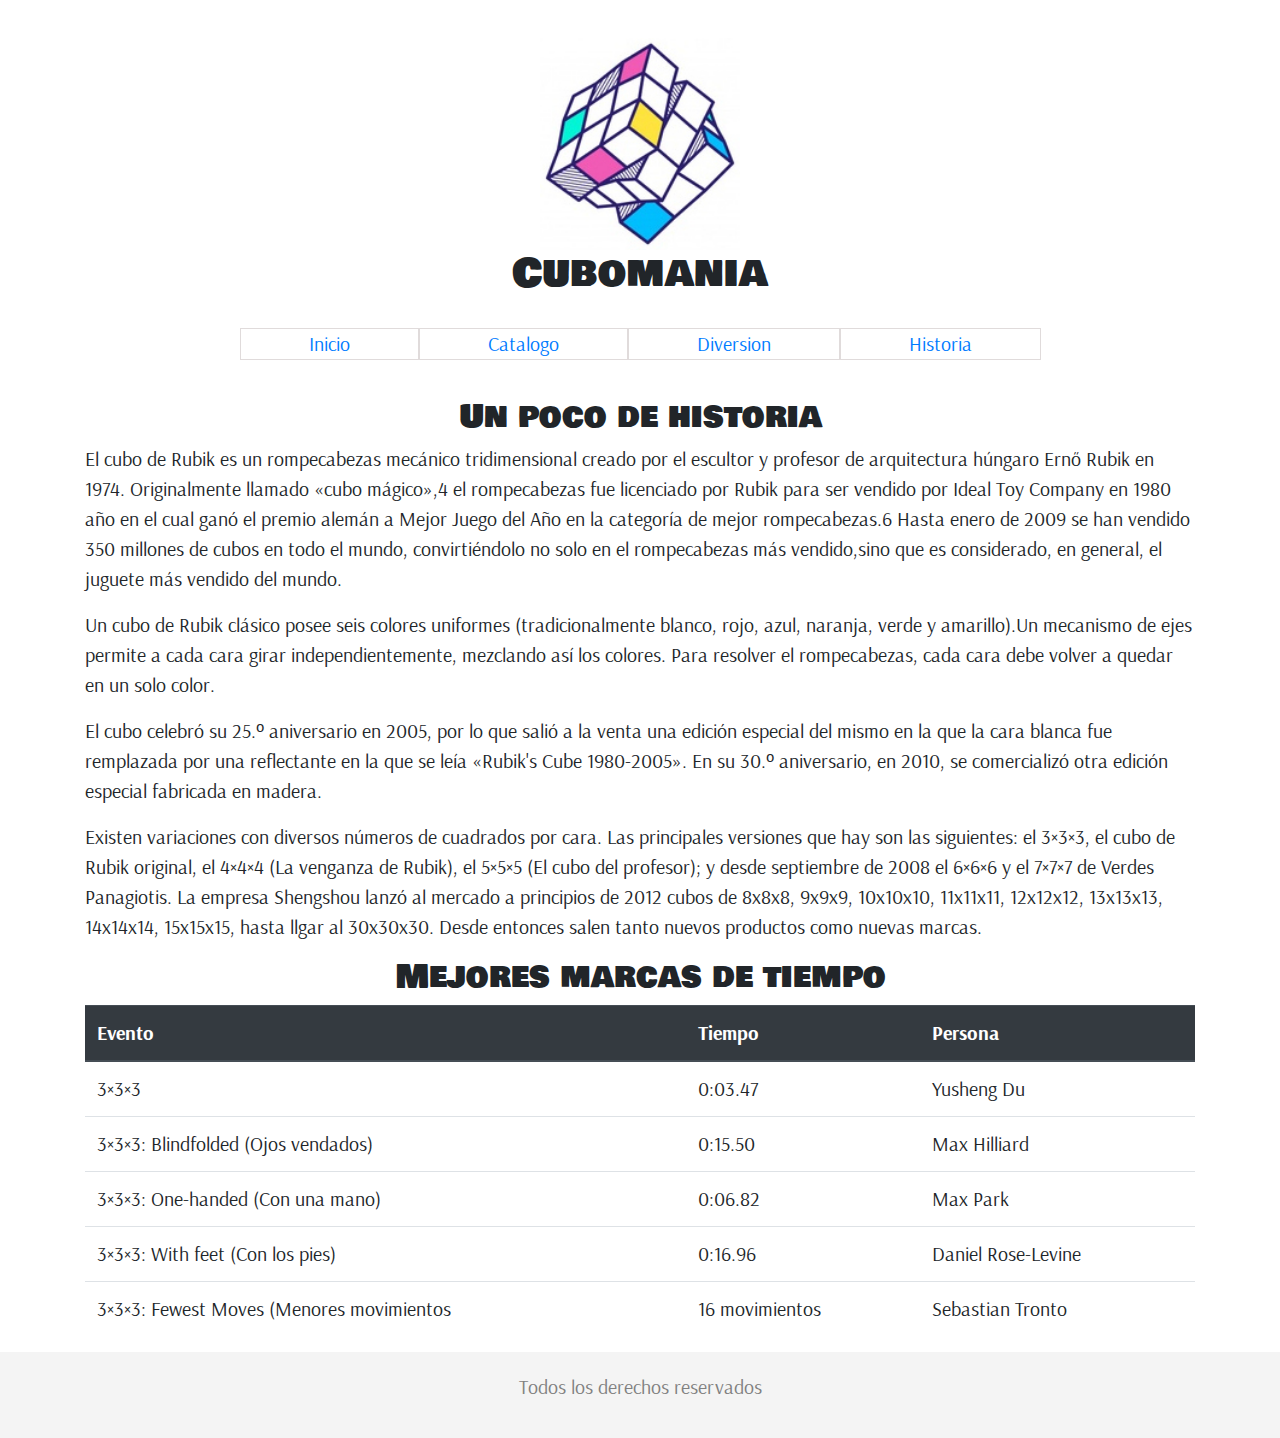
<file: historia.html>
<!DOCTYPE html>
<html lang="en">

<head>
    <meta charset="UTF-8" />
    <meta name="viewport" content="width=device-width, initial-scale=1.0" />
    <title>Cubomania - Historia</title>

    <!-- Bootstrap -->
    <link rel="stylesheet" href="https://stackpath.bootstrapcdn.com/bootstrap/4.4.1/css/bootstrap.min.css"
        integrity="sha384-Vkoo8x4CGsO3+Hhxv8T/Q5PaXtkKtu6ug5TOeNV6gBiFeWPGFN9MuhOf23Q9Ifjh" crossorigin="anonymous" />
    <!-- Fin del Bootstrap -->

    <!-- Font -->
    <link href="https://fonts.googleapis.com/css2?family=Arsenal&family=Bowlby+One+SC&display=swap" rel="stylesheet">

    <link rel="stylesheet" href="css/style.css" />
</head>

<body>
    <!-- Header -->
    <header>
        <div class="container">
            <div class="centrar-navegacion">
                <!-- Barra de Navegacion -->
                <nav class="navbar navbar-expand-sm ">
                    <!-- Logo -->
                    <div class="logo">
                        <img src="img/logo.jpg" alt="" />
                        <h1>Cubomania</h1>
                    </div>
                    <!-- Fin del Logo -->
                    <!-- Boton de collapso -->
                    <button class="navbar-toggler" type="button" data-toggle="collapse"
                        data-target="#collapsibleNavbar">
                        <span class="navbar-toggler-icon">
                            <img src="img/30-302546_grey-menu-icon-menu-toggle-icon-png-transparent.png" alt="">
                        </span>
                    </button>
                    <!-- Enlaces -->
                    <div class="collapse navbar-collapse " id="collapsibleNavbar">
                        <div class="navbar-nav navegacion">
                            <div class="nav-item">
                                <a href="index.html" class="nav-link">Inicio</a>
                            </div>
                            <div class="nav-item">
                                <a href="catalogo.html" class="nav-link">Catalogo</a>
                            </div>
                            <div class="nav-item">
                                <a href="diversion.html" class="nav-link">Diversion</a>
                            </div>
                            <div class="nav-item">
                                <a href="historia.html" class="nav-link">Historia</a>
                            </div>

                        </div>
                </nav>
                <!-- Fin de barra de navegacion -->
            </div>
        </div>
    </header>
    <!-- Fin del Header -->

    <div class="container">
        <section>
            <h2 class="centrar-texto">Un poco de historia</h2>
            <p>El cubo de Rubik es un rompecabezas mecánico tridimensional creado por el escultor y profesor de
                arquitectura húngaro Ernő Rubik en 1974.​ Originalmente llamado «cubo mágico»,4 el rompecabezas fue
                licenciado por Rubik para ser vendido por Ideal Toy Company en 1980 año en el cual ganó el premio
                alemán a Mejor Juego del Año en la categoría de mejor rompecabezas.6​ Hasta enero de 2009 se han vendido
                350 millones de cubos en todo el mundo, convirtiéndolo no solo en el rompecabezas más vendido,​
                sino que es considerado, en general, el juguete más vendido del mundo.</p>

            <p>Un cubo de Rubik clásico posee seis colores uniformes (tradicionalmente blanco, rojo, azul, naranja,
                verde y amarillo).Un mecanismo de ejes permite a cada cara girar independientemente, mezclando así
                los colores. Para resolver el rompecabezas, cada cara debe volver a quedar en un solo color.
            </p>
            <p>El cubo celebró su 25.º aniversario en 2005, por lo que salió a la venta una edición especial del mismo
                en la que la cara blanca fue remplazada por una reflectante en la que se leía «Rubik's Cube 1980-2005».
                En su 30.º aniversario, en 2010, se comercializó otra edición especial fabricada en madera.
            </p>
            <p>Existen variaciones con diversos números de cuadrados por cara. Las principales versiones que hay son
                las siguientes: el 3×3×3, el cubo de Rubik original, el 4×4×4 (La venganza de Rubik), el 5×5×5 (El
                cubo del profesor); y desde septiembre de 2008 el 6×6×6 y el 7×7×7 de Verdes Panagiotis. La empresa
                Shengshou lanzó al mercado a principios de 2012 cubos de 8x8x8, 9x9x9, 10x10x10, 11x11x11, 12x12x12,
                13x13x13, 14x14x14, 15x15x15, hasta llgar al 30x30x30. Desde entonces salen tanto nuevos productos como
                nuevas marcas. </p>

            <h2 class="centrar-texto">Mejores marcas de tiempo</h2>
            <div class="table-responsive">
                <table class="table">
                    <thead class="thead-dark">
                        <tr>
                            <th>Evento</th>
                            <th>Tiempo</th>
                            <th>Persona</th>
                        </tr>
                    </thead>
                    <tbody>
                        <tr>
                            <td>3×3×3</td>
                            <td>0:03.47</td>
                            <td>Yusheng Du</td>
                        </tr>
                        <tr>
                            <td>3×3×3: Blindfolded (Ojos vendados)</td>
                            <td>0:15.50</td>
                            <td>Max Hilliard</td>
                        </tr>
                        <tr>
                            <td>3×3×3: One-handed (Con una mano)</td>
                            <td>0:06.82</td>
                            <td>Max Park</td>
                        </tr>
                        <tr>
                            <td>3×3×3: With feet (Con los pies)</td>
                            <td>0:16.96</td>
                            <td>Daniel Rose-Levine</td>
                        </tr>
                        <tr>
                            <td>3×3×3: Fewest Moves (Menores movimientos</td>
                            <td>16 movimientos</td>
                            <td>Sebastian Tronto</td>
                        </tr>
                    </tbody>
                </table>
            </div>
        </section>
    </div>

    <!-- footer -->
    <footer class="footer-site">

        <div class="container">
            <p class="centrar-texto">Todos los derechos reservados</p>
        </div>
    </footer>
    <!-- fin del footer -->

    <!-- Bootstrap Scripts -->
    <script src="https://code.jquery.com/jquery-3.4.1.slim.min.js"
        integrity="sha384-J6qa4849blE2+poT4WnyKhv5vZF5SrPo0iEjwBvKU7imGFAV0wwj1yYfoRSJoZ+n"
        crossorigin="anonymous"></script>
    <script src="https://cdn.jsdelivr.net/npm/popper.js@1.16.0/dist/umd/popper.min.js"
        integrity="sha384-Q6E9RHvbIyZFJoft+2mJbHaEWldlvI9IOYy5n3zV9zzTtmI3UksdQRVvoxMfooAo"
        crossorigin="anonymous"></script>
    <script src="https://stackpath.bootstrapcdn.com/bootstrap/4.4.1/js/bootstrap.min.js"
        integrity="sha384-wfSDF2E50Y2D1uUdj0O3uMBJnjuUD4Ih7YwaYd1iqfktj0Uod8GCExl3Og8ifwB6"
        crossorigin="anonymous"></script>

    <!-- Fin bootstrap script -->
</body>

</html>
</file>
<file: css/style.css>
/* Globales */
body{
    font-family: 'Arsenal', sans-serif;
    font-size: 20px;
}
h1,h2,h3,h4 {
    font-family: 'Bowlby One SC', cursive;
}
.centrar-texto{
    text-align:center;
}
img{
    width: 100%;
    max-width: 330px;  
}
.flex{
    display: flex;
}
.centrarv{
    margin: auto 0;
}
.centrarh{
    justify-content: center;
}
.margen_titulo{
    margin-top: 30px;
}

/* logo */
.logo{
    text-align: left;
}
.logo img {
    max-width: 200px;
    width: 50%;
}

.logo h1 {
    display: none;
}
@media (min-width: 1280px) {
    .logo{
        text-align: center;
        margin: 30px;
    }
    .logo h1{
        display: block;
    }
}


/* navegacion */

@media (min-width: 1280px) {
    .navbar {
        display: inline-block;
    }
}

.nav-link {
    text-align: center;
}

@media (min-width: 768px) {
    .navegacion {
        margin: 0 0 0 auto;
    }
    .nav-item {
        padding: 0 20px;
    }
}

@media (min-width: 1280px) {
    .navegacion{
        margin: 0 auto;
    }
    .nav-item {
        padding: 0 60px;
        border: solid 1px rgb(224, 219, 219);
    }
    .nav-link{
        padding: 0 0;
    }
}
.centrar-navegacion{
    margin-bottom: 30px;
    text-align: center;
}

/* notaciones */

.notaciones{
    margin: auto 0;
}
/* algoritmos */

.contenedor-algoritmos{
    display: block;
    max-width: 220px;
}
.contenedor-algoritmos p{
    font-size: 30px;
    text-align: center;
    font-weight: bold;
    text-transform: uppercase;
}
/* footer */
.footer-site{
    background-color: #f4f4f4;
    padding: 20px;
    color: gray;
}

/* catalogo */

.cubo-imagen{
    display: block;
    text-align: center;
    max-width: 100px;
    
}

/* boton */

.btn{
    padding: 10px 50px;
    margin-bottom: 50px ;
    font-size: 20px;
}

/* Cronometro */

.cronometro .numero{
    font-size: 100px;
    font-family: 'Bowlby One SC', cursive;
}
</file>
